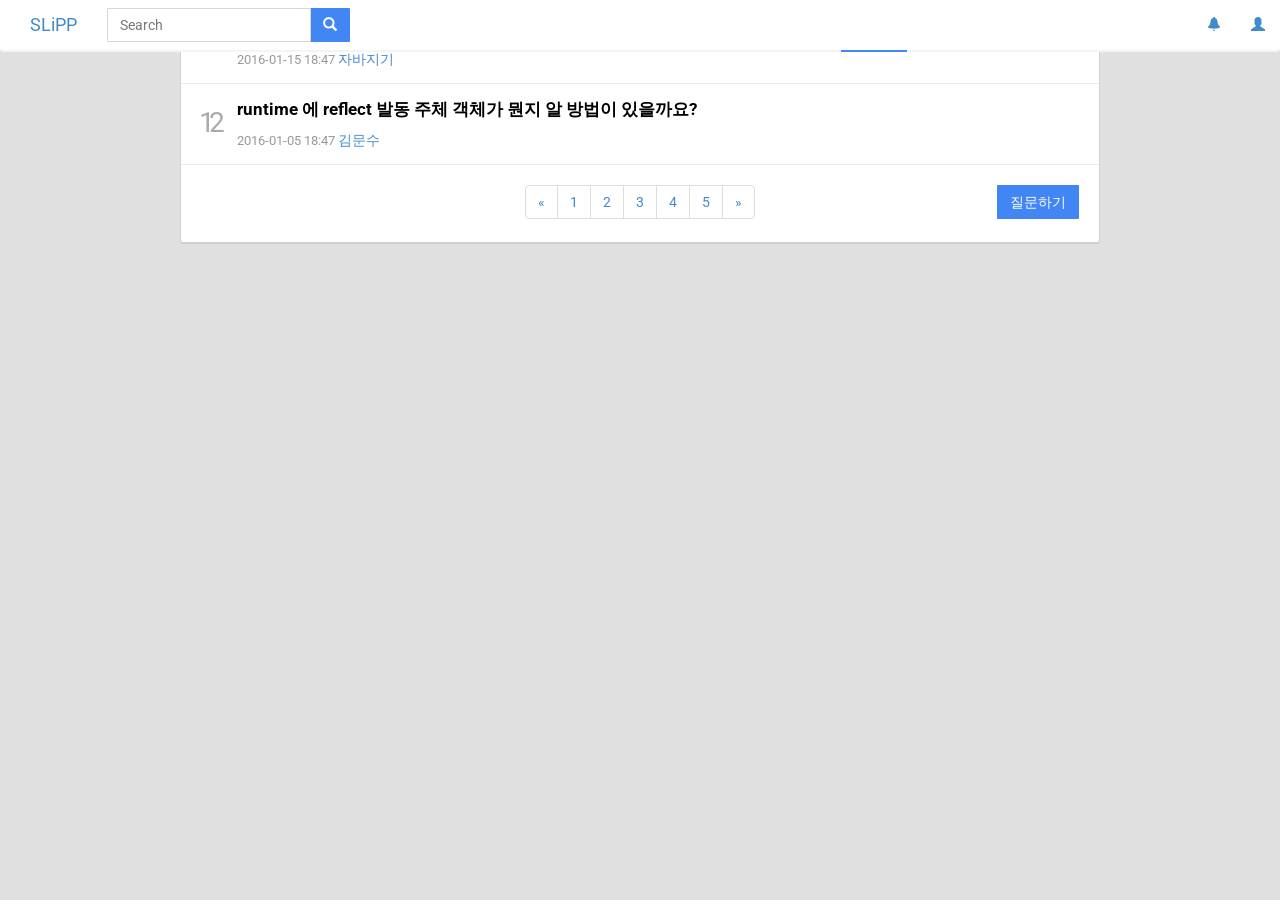
<file: src/main/resources/static/index.html>
<!DOCTYPE html>
<html lang="kr">
	<head>
		<meta http-equiv="content-type" content="text/html; charset=UTF-8">
		<meta charset="utf-8">
		<title>SLiPP Java Web Programming</title>
		<meta name="viewport" content="width=device-width, initial-scale=1, maximum-scale=1">
		<link href="css/bootstrap.min.css" rel="stylesheet">
		<!--[if lt IE 9]>
			<script src="//html5shim.googlecode.com/svn/trunk/html5.js"></script>
		<![endif]-->
		<link href="css/styles.css" rel="stylesheet">
	</head>
	
	<body>
<nav class="navbar navbar-fixed-top header">
 	<div class="col-md-12">
        <div class="navbar-header">

            <a href="index.html" class="navbar-brand">SLiPP</a>
          <button type="button" class="navbar-toggle" data-toggle="collapse" data-target="#navbar-collapse1">
          <i class="glyphicon glyphicon-search"></i>
          </button>
      
        </div>
        <div class="collapse navbar-collapse" id="navbar-collapse1">
          <form class="navbar-form pull-left">
              <div class="input-group" style="max-width:470px;">
                <input type="text" class="form-control" placeholder="Search" name="srch-term" id="srch-term">
                <div class="input-group-btn">
                  <button class="btn btn-default btn-primary" type="submit"><i class="glyphicon glyphicon-search"></i></button>
                </div>
              </div>
          </form>
          <ul class="nav navbar-nav navbar-right">             
             <li>
                <a href="#" class="dropdown-toggle" data-toggle="dropdown"><i class="glyphicon glyphicon-bell"></i></a>
                <ul class="dropdown-menu">
                  <li><a href="https://slipp.net" target="_blank">SLiPP</a></li>
                  <li><a href="https://facebook.com" target="_blank">Facebook</a></li>
                </ul>
             </li>
             <li><a href="./user/list.html"><i class="glyphicon glyphicon-user"></i></a></li>
           </ul>
        </div>	
     </div>	
</nav>
<div class="navbar navbar-default" id="subnav">
    <div class="col-md-12">
        <div class="navbar-header">
            <a href="#" style="margin-left:15px;" class="navbar-btn btn btn-default btn-plus dropdown-toggle" data-toggle="dropdown"><i class="glyphicon glyphicon-home" style="color:#dd1111;"></i> Home <small><i class="glyphicon glyphicon-chevron-down"></i></small></a>
            <ul class="nav dropdown-menu">
                <li><a href="user/profile.html"><i class="glyphicon glyphicon-user" style="color:#1111dd;"></i> Profile</a></li>
                <li class="nav-divider"></li>
                <li><a href="#"><i class="glyphicon glyphicon-cog" style="color:#dd1111;"></i> Settings</a></li>
            </ul>
            
            <button type="button" class="navbar-toggle" data-toggle="collapse" data-target="#navbar-collapse2">
            	<span class="sr-only">Toggle navigation</span>
            	<span class="icon-bar"></span>
            	<span class="icon-bar"></span>
            	<span class="icon-bar"></span>
            </button>            
        </div>
        <div class="collapse navbar-collapse" id="navbar-collapse2">
            <ul class="nav navbar-nav navbar-right">
                <li class="active"><a href="index.html">Posts</a></li>
                <li><a href="user/login.html" role="button">로그인</a></li>
                <li><a href="user/form.html" role="button">회원가입</a></li>
                <!--
                <li><a href="#loginModal" role="button" data-toggle="modal">로그인</a></li>
                <li><a href="#registerModal" role="button" data-toggle="modal">회원가입</a></li>
                -->
                <li><a href="#" role="button">로그아웃</a></li>
                <li><a href="#" role="button">개인정보수정</a></li>
            </ul>
        </div>
    </div>
</div>

<div class="container" id="main">
   <div class="col-md-12 col-sm-12 col-lg-10 col-lg-offset-1">
      <div class="panel panel-default qna-list">
          <ul class="list">
              <li>
                  <div class="wrap">
                      <div class="main">
                          <strong class="subject">
                              <a href="./qna/show.html">국내에서 Ruby on Rails와 Play가 활성화되기 힘든 이유는 뭘까?</a>
                          </strong>
                          <div class="auth-info">
                              <i class="icon-add-comment"></i>
                              <span class="time">2016-01-15 18:47</span>
                              <a href="./user/profile.html" class="author">자바지기</a>
                          </div>
                          <div class="reply" title="댓글">
                              <i class="icon-reply"></i>
                              <span class="point">8</span>
                          </div>
                      </div>
                  </div>
              </li>
              <li>
                  <div class="wrap">
                      <div class="main">
                          <strong class="subject">
                              <a href="./qna/show.html">runtime 에 reflect 발동 주체 객체가 뭔지 알 방법이 있을까요?</a>
                          </strong>
                          <div class="auth-info">
                              <i class="icon-add-comment"></i>
                              <span class="time">2016-01-05 18:47</span>
                              <a href="./user/profile.html" class="author">김문수</a>
                          </div>
                          <div class="reply" title="댓글">
                              <i class="icon-reply"></i>
                              <span class="point">12</span>
                          </div>
                      </div>
                  </div>
              </li>
          </ul>
          <div class="row">
              <div class="col-md-3"></div>
              <div class="col-md-6 text-center">
                  <ul class="pagination center-block" style="display:inline-block;">
                      <li><a href="#">«</a></li>
                      <li><a href="#">1</a></li>
                      <li><a href="#">2</a></li>
                      <li><a href="#">3</a></li>
                      <li><a href="#">4</a></li>
                      <li><a href="#">5</a></li>
                      <li><a href="#">»</a></li>
                </ul>
              </div>
              <div class="col-md-3 qna-write">
                  <a href="./qna/form.html" class="btn btn-primary pull-right" role="button">질문하기</a>
              </div>
          </div>
        </div>
    </div>
</div>

<!--login modal-->
<!--
<div id="loginModal" class="modal fade" tabindex="-1" role="dialog" aria-hidden="true">
  <div class="modal-dialog">
  <div class="modal-content">
      <div class="modal-header">
          <button type="button" class="close" data-dismiss="modal" aria-hidden="true">×</button>
          <h2 class="text-center"><img src="https://lh5.googleusercontent.com/-b0-k99FZlyE/AAAAAAAAAAI/AAAAAAAAAAA/eu7opA4byxI/photo.jpg?sz=100" class="img-circle"><br>Login</h2>
      </div>
      <div class="modal-body">
          <form class="form col-md-12 center-block">
              <div class="form-group">
                  <label for="userId">사용자 아이디</label>
                  <input class="form-control" name="userId" placeholder="User ID">
              </div>
              <div class="form-group">
                  <label for="password">비밀번호</label>
                  <input type="password" class="form-control" name="password" placeholder="Password">
              </div>
              <div class="form-group">
                  <button class="btn btn-primary btn-lg btn-block">로그인</button>
                  <span class="pull-right"><a href="#registerModal" role="button" data-toggle="modal">회원가입</a></span>
              </div>
          </form>
      </div>
      <div class="modal-footer">
          <div class="col-md-12">
          <button class="btn" data-dismiss="modal" aria-hidden="true">Cancel</button>
      </div>  
      </div>
  </div>
  </div>
</div>
-->

<!--register modal-->
<!--
<div id="registerModal" class="modal fade" tabindex="-1" role="dialog" aria-hidden="true">
  <div class="modal-dialog">
  <div class="modal-content">
      <div class="modal-header">
          <button type="button" class="close" data-dismiss="modal" aria-hidden="true">×</button>
          <h2 class="text-center"><img src="https://lh5.googleusercontent.com/-b0-k99FZlyE/AAAAAAAAAAI/AAAAAAAAAAA/eu7opA4byxI/photo.jpg?sz=100" class="img-circle"><br>회원가입</h2>
      </div>
      <div class="modal-body">
          <form class="form col-md-12 center-block">
              <div class="form-group">
                  <label for="userId">사용자 아이디</label>
                  <input class="form-control" id="userId" name="userId" placeholder="User ID">
              </div>
              <div class="form-group">
                  <label for="password">비밀번호</label>
                  <input type="password" class="form-control" id="password" name="password" placeholder="Password">
              </div>
              <div class="form-group">
                  <label for="name">이름</label>
                  <input class="form-control" id="name" name="name" placeholder="Name">
              </div>
              <div class="form-group">
                  <label for="email">이메일</label>
                  <input type="email" class="form-control" id="email" name="email" placeholder="Email">
              </div>
            <div class="form-group">
              <button class="btn btn-primary btn-lg btn-block">회원가입</button>
            </div>
          </form>
      </div>
      <div class="modal-footer">
          <div class="col-md-12">
          <button class="btn" data-dismiss="modal" aria-hidden="true">Cancel</button>
      </div>  
      </div>
  </div>
  </div>
</div>
-->

<!-- script references -->
<script src="js/jquery-2.2.0.min.js"></script>
<script src="js/bootstrap.min.js"></script>
<script src="js/scripts.js"></script>
	</body>
</html>
</file>
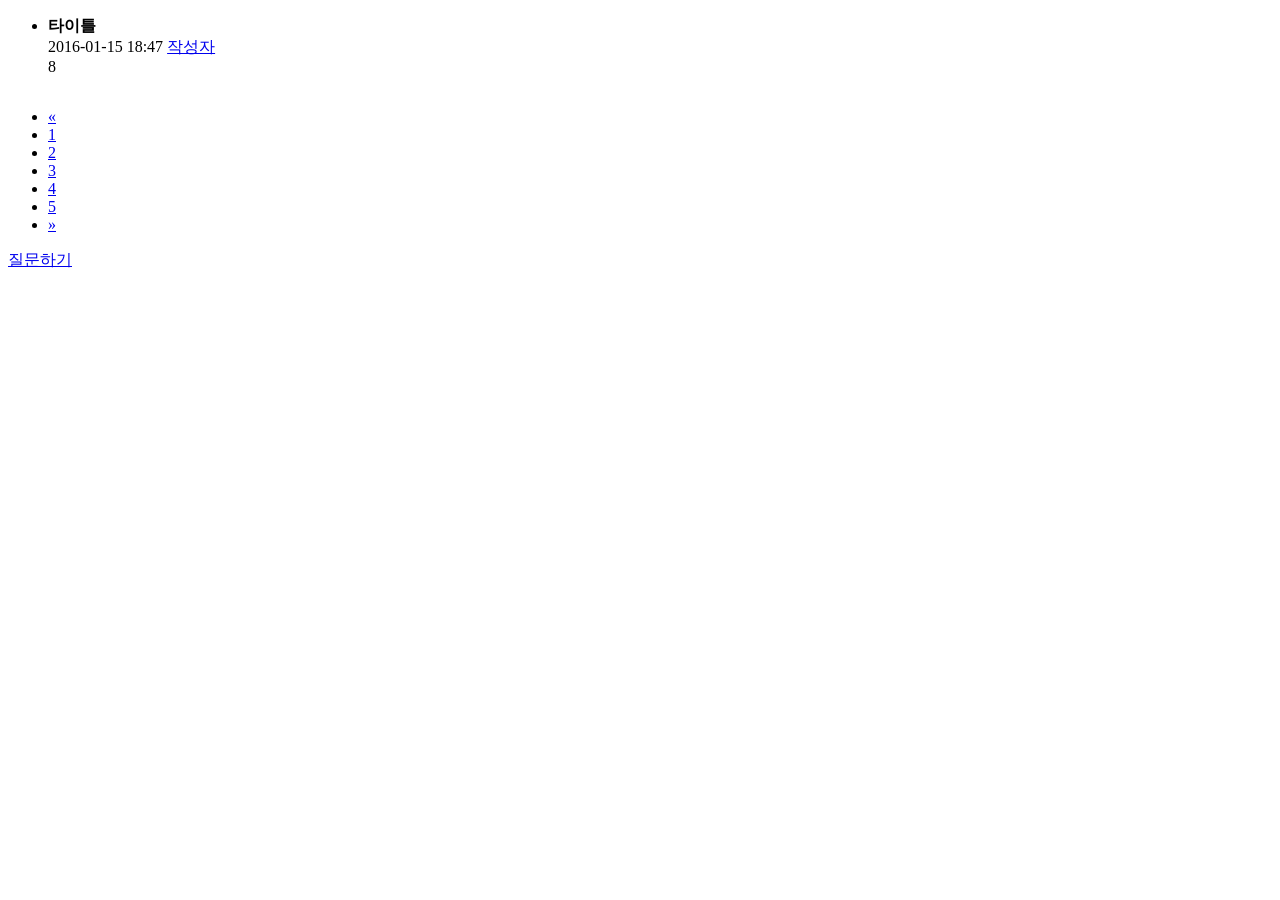
<file: src/main/resources/templates/index.html>
<!DOCTYPE html>
<html lang="ko" xmlns="http://www.w3.org/1999/xhtml"
	xmlns:th="http://www.thymeleaf.org">
<head th:replace="fragments/config :: configFragment"></head>
<body>

	<header th:replace="fragments/header :: headerFragment"></header>
	<div class="container" id="main">
		<div class="col-md-12 col-sm-12 col-lg-10 col-lg-offset-1">
			<div class="panel panel-default qna-list">
				<ul class="list" th:each="question: ${questions}">
				
					<li>
						<div class="wrap">
							<div class="main">
								<strong class="subject"> <a th:href="@{|/questions/${question.id}|}" th:text="${question.title}">타이틀</a>
								</strong>
								<div class="auth-info">
									<i class="icon-add-comment"></i> <span class="time" th:text="${#temporals.format(question.createDate, 'yyyy-MM-dd HH:mm')}">2016-01-15
										18:47</span> <a href="./user/profile.html" class="author" th:text="${question.writer.userId}">작성자</a>
								</div>
								<div class="reply" title="댓글">
									<i class="icon-reply"></i> <span class="point">8</span>
								</div>
							</div>
						</div>
					</li>
					
				</ul>
				<div class="row">
					<div class="col-md-3"></div>
					<div class="col-md-6 text-center">
						<ul class="pagination center-block" style="display: inline-block;">
							<li><a href="#">«</a></li>
							<li><a href="#">1</a></li>
							<li><a href="#">2</a></li>
							<li><a href="#">3</a></li>
							<li><a href="#">4</a></li>
							<li><a href="#">5</a></li>
							<li><a href="#">»</a></li>
						</ul>
					</div>
					<div class="col-md-3 qna-write">
						<a href="/questions/form" class="btn btn-primary pull-right"
							role="button">질문하기</a>
					</div>
				</div>
			</div>
		</div>
	</div>

	<footer th:replace="fragments/footer:: footerFragment"></footer>

</body>
</html>
</file>
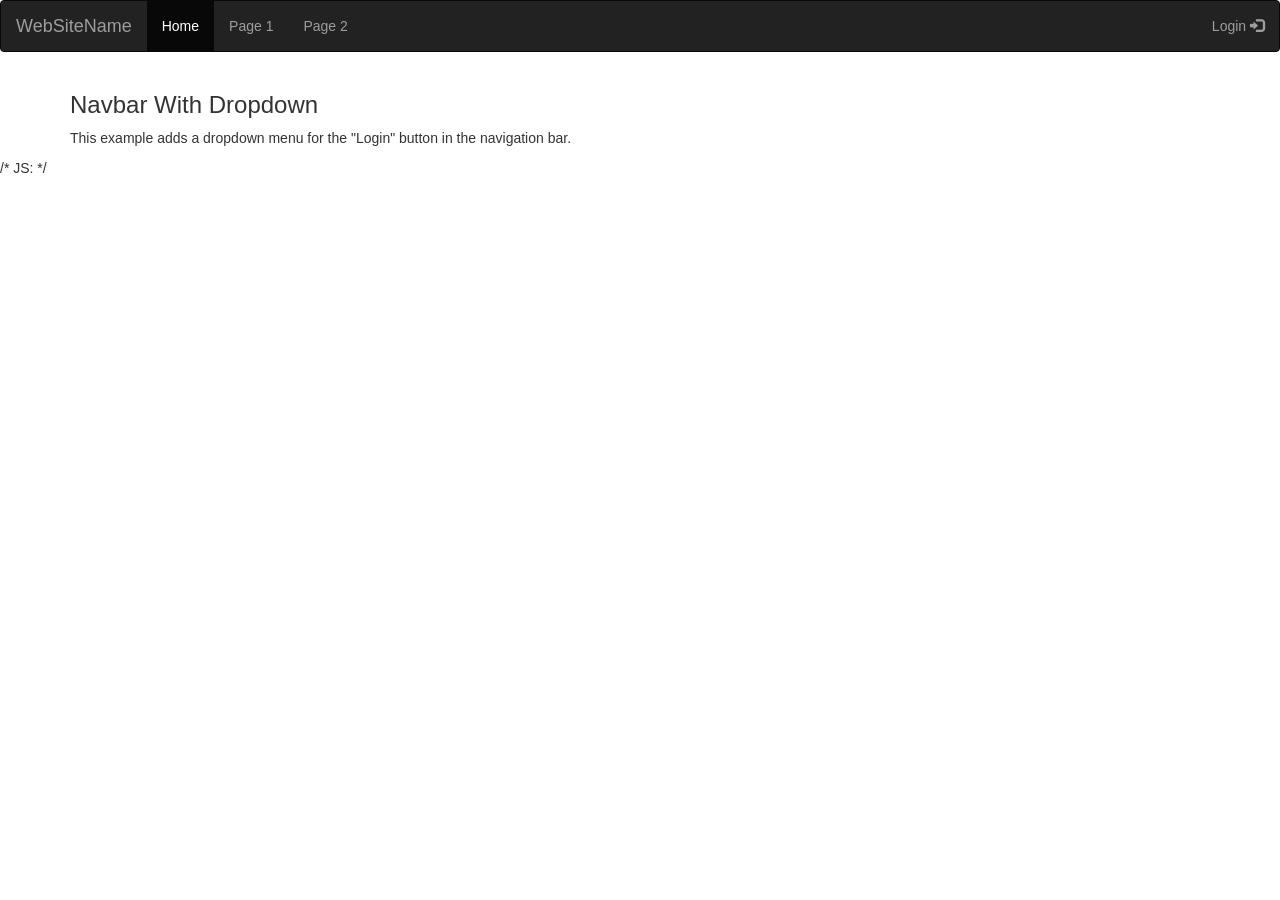
<file: src/main/resources/static/login.html>
<!DOCTYPE html>
<html lang="en">
<head>
  <title>Bootstrap Example</title>
  <meta charset="utf-8">
  <meta name="viewport" content="width=device-width, initial-scale=1">
  <link rel="stylesheet" href="https://maxcdn.bootstrapcdn.com/bootstrap/3.4.0/css/bootstrap.min.css">
  <script src="https://ajax.googleapis.com/ajax/libs/jquery/3.4.1/jquery.min.js"></script>
  <script src="https://maxcdn.bootstrapcdn.com/bootstrap/3.4.0/js/bootstrap.min.js"></script>
</head>
<body>

<nav class="navbar navbar-inverse">
  <div class="container-fluid">
    <div class="navbar-header">
      <a class="navbar-brand" href="#">WebSiteName</a>
    </div>
    <div>
      <ul class="nav navbar-nav">
        <li class="active"><a href="#">Home</a></li>
        <li><a href="#">Page 1</a></li>
        <li><a href="#">Page 2</a></li>
      </ul>
      <ul class="nav navbar-nav navbar-right">
        <li class="dropdown"><a class="dropdown-toggle" data-toggle="dropdown" href="#">Login <span class="glyphicon glyphicon-log-in"></span></a>
          <div class="dropdown-menu">
            <form id="formLogin" class="form container-fluid">
              <div class="form-group">
                <label for="usr">Name:</label>
                <input type="text" class="form-control" id="usr">
              </div>
              <div class="form-group">
                <label for="pwd">Password:</label>
                <input type="password" class="form-control" id="pwd">
              </div>
              <button type="button" id="btnLogin" class="btn btn-block">Login</button>
            </form>
            <div class="container-fluid">
              <br>
              <a class="small" href="#">Forgot password?</a>
            </div> 
          </div>
        </li>
      </ul>
    </div>
  </div>
</nav>
  
<div class="container">
  <h3>Navbar With Dropdown</h3>
  <p>This example adds a dropdown menu for the "Login" button in the navigation bar.</p>
</div>

/* JS: */
<script>
$(document).ready(function(){
  $('.dropdown-submenu a.test').on("click", function(e){
    $(this).next('ul').toggle();
    e.stopPropagation();
    e.preventDefault();
  });
});
</script>

</body>
</html>
</file>
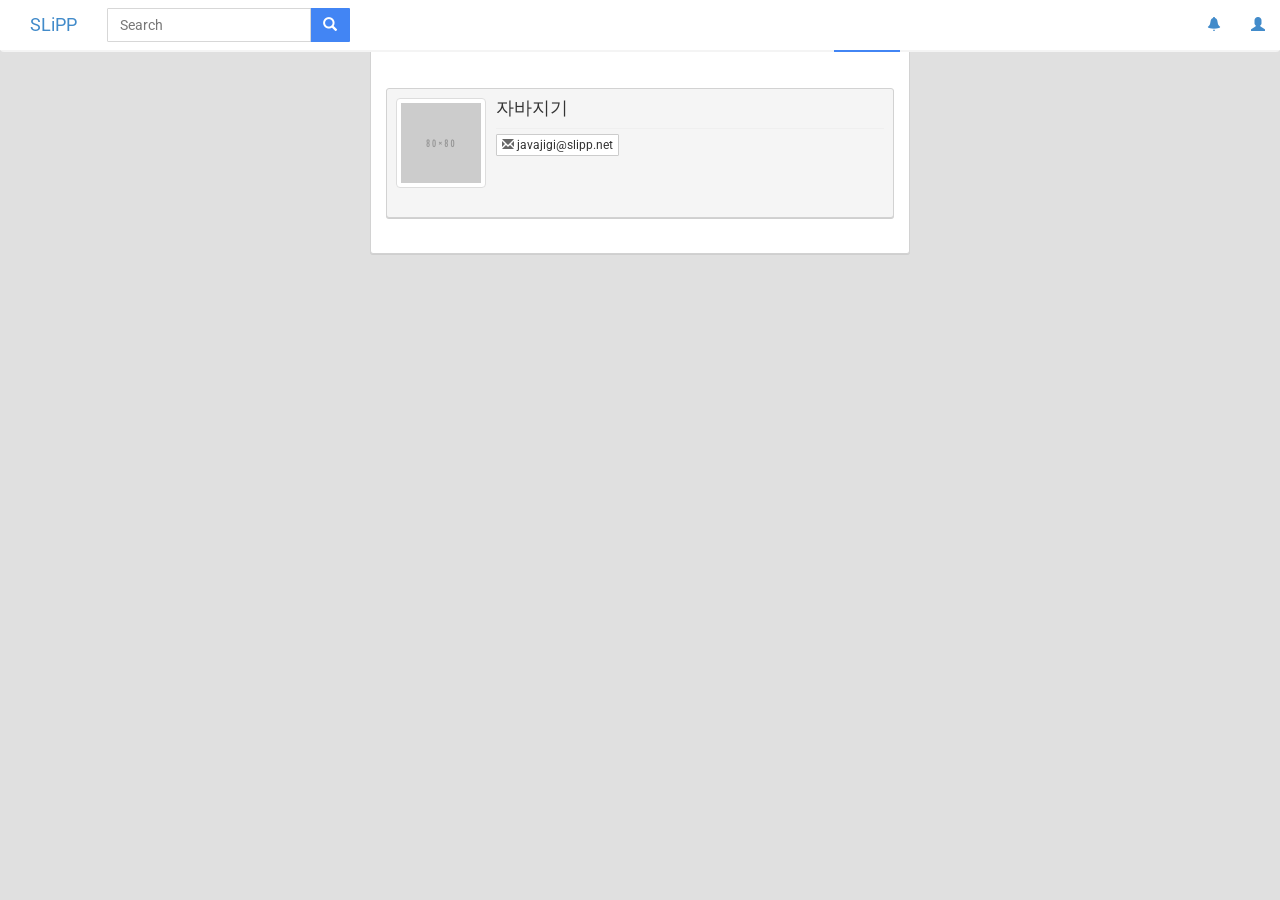
<file: src/main/resources/static/user/profile.html>
<!DOCTYPE html>
<html lang="kr">
<head>
    <meta http-equiv="content-type" content="text/html; charset=UTF-8">
    <meta charset="utf-8">
    <title>SLiPP Java Web Programming</title>
    <meta name="viewport" content="width=device-width, initial-scale=1, maximum-scale=1">
    <link href="../css/bootstrap.min.css" rel="stylesheet">
    <!--[if lt IE 9]>
    <script src="//html5shim.googlecode.com/svn/trunk/html5.js"></script>
    <![endif]-->
    <link href="../css/styles.css" rel="stylesheet">
</head>
<body>
<nav class="navbar navbar-fixed-top header">
    <div class="col-md-12">
        <div class="navbar-header">

            <a href="../index.html" class="navbar-brand">SLiPP</a>
            <button type="button" class="navbar-toggle" data-toggle="collapse" data-target="#navbar-collapse1">
                <i class="glyphicon glyphicon-search"></i>
            </button>

        </div>
        <div class="collapse navbar-collapse" id="navbar-collapse1">
            <form class="navbar-form pull-left">
                <div class="input-group" style="max-width:470px;">
                    <input type="text" class="form-control" placeholder="Search" name="srch-term" id="srch-term">
                    <div class="input-group-btn">
                        <button class="btn btn-default btn-primary" type="submit"><i class="glyphicon glyphicon-search"></i></button>
                    </div>
                </div>
            </form>
            <ul class="nav navbar-nav navbar-right">
                <li>
                    <a href="#" class="dropdown-toggle" data-toggle="dropdown"><i class="glyphicon glyphicon-bell"></i></a>
                    <ul class="dropdown-menu">
                        <li><a href="https://slipp.net" target="_blank">SLiPP</a></li>
                        <li><a href="https://facebook.com" target="_blank">Facebook</a></li>
                    </ul>
                </li>
                <li><a href="../user/list.html"><i class="glyphicon glyphicon-user"></i></a></li>
            </ul>
        </div>
    </div>
</nav>
<div class="navbar navbar-default" id="subnav">
    <div class="col-md-12">
        <div class="navbar-header">
            <a href="#" style="margin-left:15px;" class="navbar-btn btn btn-default btn-plus dropdown-toggle" data-toggle="dropdown"><i class="glyphicon glyphicon-home" style="color:#dd1111;"></i> Home <small><i class="glyphicon glyphicon-chevron-down"></i></small></a>
            <ul class="nav dropdown-menu">
                <li><a href="../user/profile.html"><i class="glyphicon glyphicon-user" style="color:#1111dd;"></i> Profile</a></li>
                <li class="nav-divider"></li>
                <li><a href="#"><i class="glyphicon glyphicon-cog" style="color:#dd1111;"></i> Settings</a></li>
            </ul>
            
            <button type="button" class="navbar-toggle" data-toggle="collapse" data-target="#navbar-collapse2">
            	<span class="sr-only">Toggle navigation</span>
            	<span class="icon-bar"></span>
            	<span class="icon-bar"></span>
            	<span class="icon-bar"></span>
            </button>            
        </div>
        <div class="collapse navbar-collapse" id="navbar-collapse2">
            <ul class="nav navbar-nav navbar-right">
                <li class="active"><a href="../index.html">Posts</a></li>>
                <li><a href="../user/login.html" role="button">로그인</a></li>
                <li><a href="../user/form.html" role="button">회원가입</a></li>
                <li><a href="#" role="button">로그아웃</a></li>
                <li><a href="#" role="button">개인정보수정</a></li>
            </ul>
        </div>
    </div>
</div>

<div class="container" id="main">
    <div class="col-md-6 col-md-offset-3">
        <div class="panel panel-default">
            <div class="panel-heading"><h4>Profiles</h4></div>
            <div class="panel-body">
                <div class="well well-sm">
                    <div class="media">
                        <a class="thumbnail pull-left" href="#">
                            <img class="media-object" src="../images/80-text.png">
                        </a>
                        <div class="media-body">
                            <h4 class="media-heading">자바지기</h4>
                            <p>
                                <a href="#" class="btn btn-xs btn-default"><span class="glyphicon glyphicon-envelope"></span>&nbsp;javajigi@slipp.net</a>
                            </p>
                        </div>
                    </div>
                </div>
            </div>
        </div>
    </div>
</div>

<!-- script references -->
<script src="../js/jquery-2.2.0.min.js"></script>
<script src="../js/bootstrap.min.js"></script>
<script src="../js/scripts.js"></script>
	</body>
</html>
</file>
<file: src/main/resources/static/css/styles.css>
/*
A custom Bootstrap 3.2 'Google Plus style' theme
from http://bootply.com

This CSS code should follow the 'bootstrap.css'
in your HTML file.

license: MIT
author: bootply.com
*/

@import url(http://fonts.googleapis.com/css?family=Roboto:400);
body {
  background-color:#e0e0e0;
  -webkit-font-smoothing: antialiased;
  font: normal 14px Roboto,arial,sans-serif;
}
.navbar-default {background-color:#f4f4f4;border-width:0;z-index:5;} /* margin-top:50px; */
.navbar-default .navbar-nav > .active > a,.navbar-default .navbar-nav > li:hover > a {border:0 solid #4285f4;border-bottom-width:2px;font-weight:800;background-color:transparent;}
.navbar-default .dropdown-menu {background-color:#ffffff;}
.navbar-default .dropdown-menu li > a {padding-left:30px;}

.header {background-color:#ffffff;border-width:0;}
.header .navbar-collapse {background-color:#ffffff;}
.btn,.form-control,.panel,.list-group,.well {border-radius:1px;box-shadow:0 0 0;}
.form-control {border-color:#d7d7d7;}
.btn-primary {border-color:transparent;}
.btn-primary,.label-primary,.list-group-item.active, .list-group-item.active:hover, .list-group-item.active:focus {background-color:#4285f4;}
.btn-plus {background-color:#ffffff;border-width:1px;border-color:#dddddd;box-shadow:1px 1px 0 #999999;border-radius:3px;color:#666666;text-shadow:0 0 1px #bbbbbb;}
.well,.panel {border-color:#d2d2d2;box-shadow:0 1px 0 #cfcfcf;border-radius:3px;}
.btn-success,.label-success,.progress-bar-success{background-color:#65b045;}
.btn-info,.label-info,.progress-bar-info{background-color:#a0c3ff;border-color:#a0c3ff;}
.btn-danger,.label-danger,.progress-bar-danger{background-color:#dd4b39;}
.btn-warning,.label-warning,.progress-bar-warning{background-color:#f4b400;color:#444444;}

hr {border-color:#ececec;}
button {
 outline: 0;
}
textarea {
 resize: none;
 outline: 0; 
}
.panel .btn i,.btn span{
 color:#666666;
}
.panel .panel-heading {
 background-color:#ffffff;
 font-weight:700;
 font-size:16px;
 color:#262626;
 border-color:#ffffff;
}
.panel .panel-heading a {
 font-weight:400;
 font-size:11px;
}
.panel .panel-default {
 border-color:#cccccc;
}
.panel .panel-thumbnail {
 padding:0;
}
.panel .img-circle {
 width:50px;
 height:50px;
}
.list-group-item:first-child,.list-group-item:last-child {
 border-radius:0;
}
h3,h4,h5 { 
 border:0 solid #efefef; 
 border-bottom-width:1px;
 padding-bottom:10px;
}
.modal-dialog {
 width: 450px;
}
.modal-footer {
 border-width:0;
}
.dropdown-menu {
 background-color:#f4f4f4;
 border-color:#f0f0f0;
 border-radius:0;
 margin-top:-1px;
}
/* end theme */

/* template layout*/
#subnav {
 position:fixed;
 width:100%;
}

@media (max-width: 768px) {
 #subnav {
  padding-top: 6px;
 }
}

#main {
/*  padding-top:120px; */
}

.content-main {
    position:relative;
    padding:1em;
    padding-right: 1em;
    border-bottom:1px
}
.qna-header {
    position:relative;padding:1em
}

.article {
    position:relative;padding:.6em 0 .8em
}

.article-header{
    display:table;width:100%;
    padding-bottom:.6em;
    border-bottom:1px dashed #dadada
}
.article-header-text,.article-header-thumb{display:table-cell;vertical-align:middle}
.article-header-thumb{width:48px}
.article-author-thumb{width:40px;height:40px;-webkit-border-radius:3px;border-radius:3px}
.article-author-name{font-weight:bold;font-size:1.1em}
.article-author-fbgroup{display:inline-block;margin-left:.8em;font-style:italic;font-size:1em;color:#666;}
.article-author-fbgroup a{display:inline-block;color:#333;font-weight:bold;}
@media (max-width: 480px){.article-author-fbgroup a{overflow:hidden;max-width:8em;white-space:nowrap;-o-text-overflow:ellipsis;text-overflow:ellipsis}
}.article-header-time{display:block;font-size:.8em;color:#666;}
.article-header-time:hover{text-decoration:none;}
.article-header-time:hover .icon-link{color:#3aa}
.article-doc,.article-util{padding-left:48px;}
@media (max-width: 480px){.article-doc,.article-util,.article-doc,.article-util{padding-left:0}
}.article-doc img{max-width:100%}
.article-doc blockquote{margin-left:0;margin-right:0;border-left:4px solid #efefef;padding-left:.5em}
.article-util form{display:inline-block}
.article-util-list a,.article-util-list button{color:#999;padding:.4em;-webkit-border-radius:3px;border-radius:3px;border:0;background-color:transparent;white-space:nowrap;}
.article-util-list a:hover,.article-util-list button:hover{text-decoration:none;background-color:#dadada}
.article-util-list{margin:0;padding:0;list-style:none;color:#999;}
.article-util-list li{display:inline-block;}
.article-util-list li:before{content:'•';margin:0 -.2em}
.article-util-list li:first-child:before{display:none}
.article-util-list .btn-like-article{color:#44ca7f;}
.article-util-list .btn-like-article:hover{background-color:#e3f7ec}
.article-util-list .btn-dislike-article{color:#be6060;}
.article-util-list .btn-dislike-article:hover{background-color:#f9f1f1}
.article-util-list .link-answer-article{color:#5989b6;}
.article-util-list .link-answer-article:hover{background-color:#e7eef4}
.article-util-list .foundicon-thumb-up,.article-util-list .foundicon-thumb-down{position:relative;top:2px}.article-util form{display:inline-block}

.qna-list h1 small {
    font-size:.4em
}
.qna-list .list {
    list-style:none;
    margin:0;
    padding:0;
    border-top:1px solid #dadada;
    font-size:14px;
}

@media (max-width: 768px) {
    .qna-list .list{ margin:0 -1em  }
}

.qna-list .list > li {
    position:relative;
    padding:1em;
    padding-left:4em;
    border-bottom:1px solid #eaeaea
}
.qna-list .list .main .subject{display:block;font-size:1.2em;line-height:1.4em;}
.qna-list .list .main .subject a{display:block;color:#000}
.qna-list .list .tags{font-size:.9em;color:#999}
.qna-list .list .tag:before{content:', '}
.qna-list .list .tag:first-child:before{content:''}
.qna-list .list .auth-info{margin-top:.8em;color:#999;}
.qna-list .list .auth-info .type{padding-right:.4em;}
@media (max-width: 480px){.qna-list .list .auth-info .type{display:none}
}.qna-list .list .auth-info .time{font-size:.9em}
.qna-list .list .reply{position:absolute;left:0;top:.8em;width:4em;text-align:center;}
.qna-list .list .reply .icon-reply{position:absolute;left:0;top:0;font-size:2em;color:#eee;}
@media (max-width: 979px){.qna-list .list .reply .icon-reply{left:.5em}
}.qna-list .list .reply .point{position:relative;z-index:1;color:#aaa;font-size:2em;line-height:2em;letter-spacing:-.2em}
.qna-header{border-bottom:4px solid #efefef}
.qna-title{margin-bottom:0}
.qna-nav{padding-bottom:.67em;}
.qna-nav .divider{padding-left:.4em;padding-right:.4em;font-size:.8em;color:#dadada}
.qna-comment .article{border-bottom:1px solid #dfdfdf;}
.qna-comment .article:first-child{border-top:1px solid #dfdfdf}
.qna-comment .article.best-article{border-bottom-width:4px;}
.qna-comment .article.best-article .btn-like-article{top:108px}
.qna-comment-slipp,.qna-comment-fb{margin-top:2em;border-top:4px solid #efefef}
.qna-comment-count{margin:0;padding:1em 0 0;font-weight:bold;font-size:1.2em}

.qna-write {
    padding-top: 1.4em;
    padding-right: 2.5em;
}
</file>
